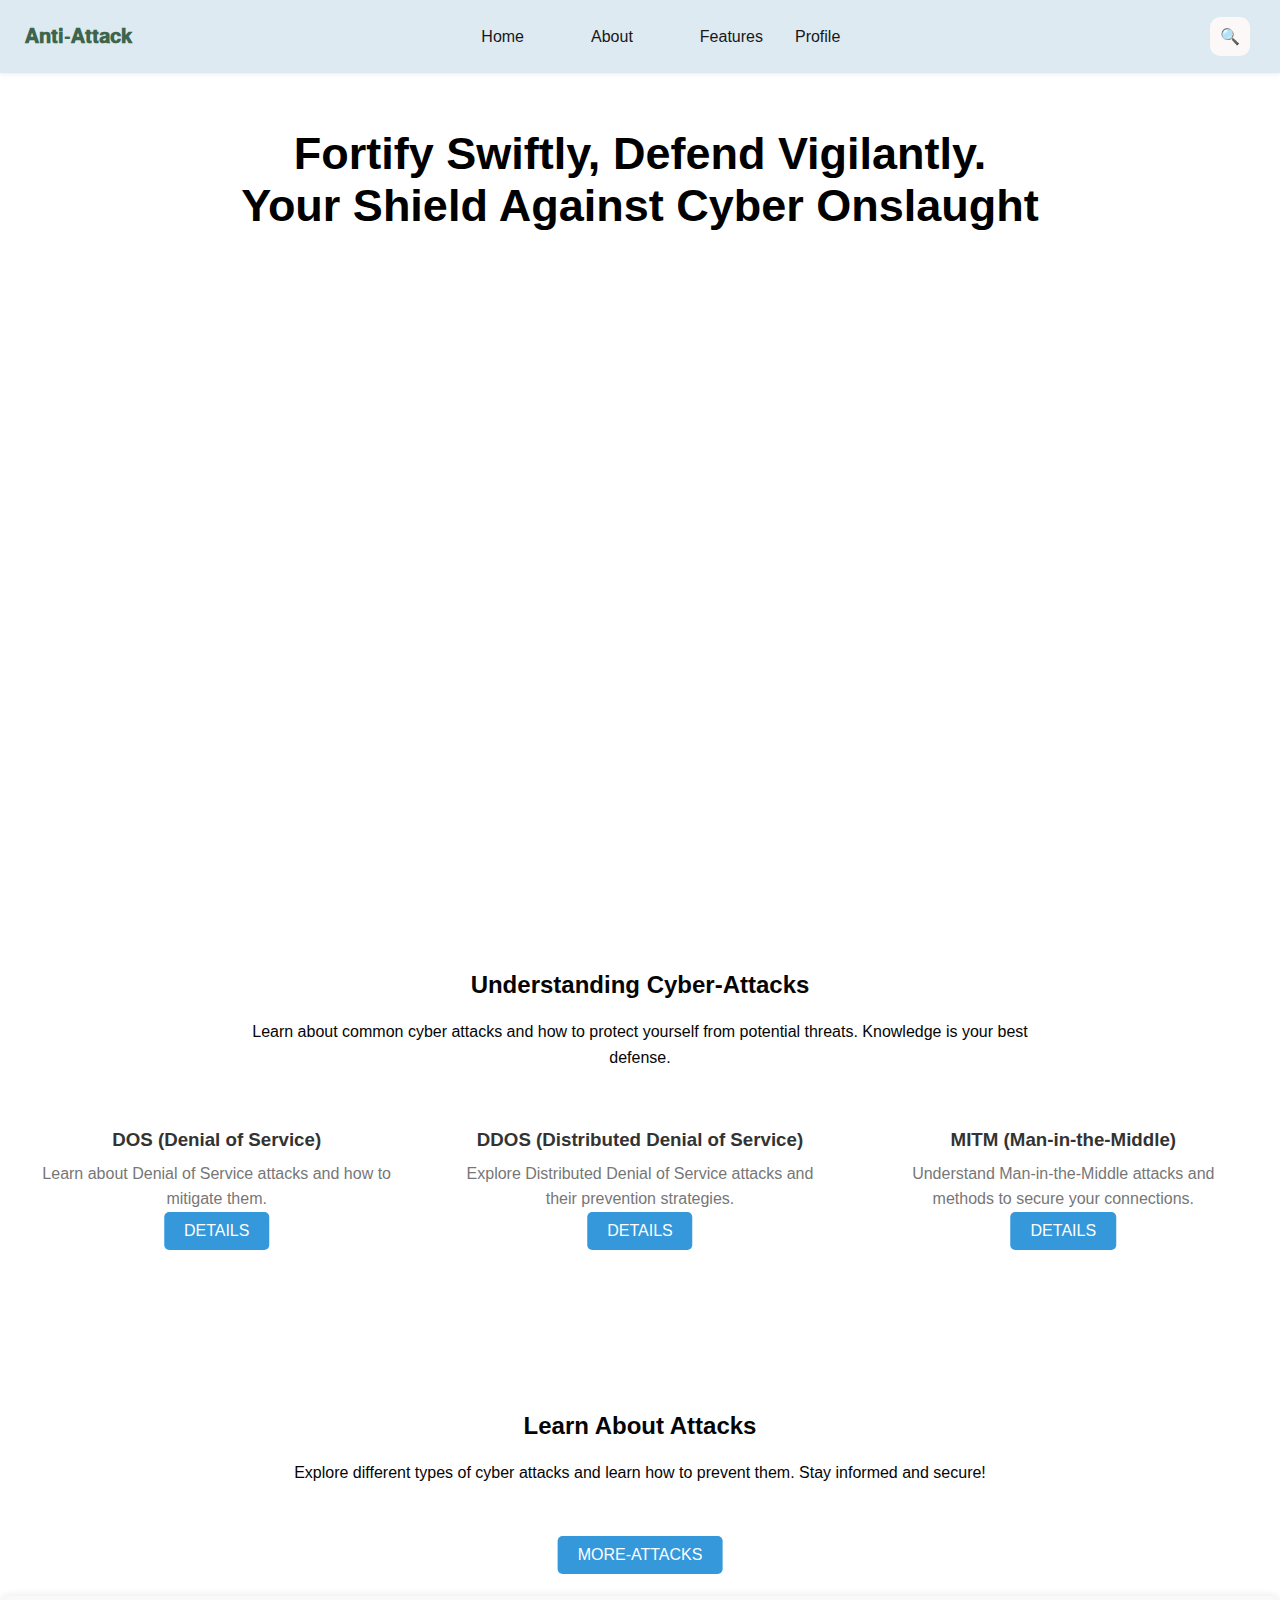
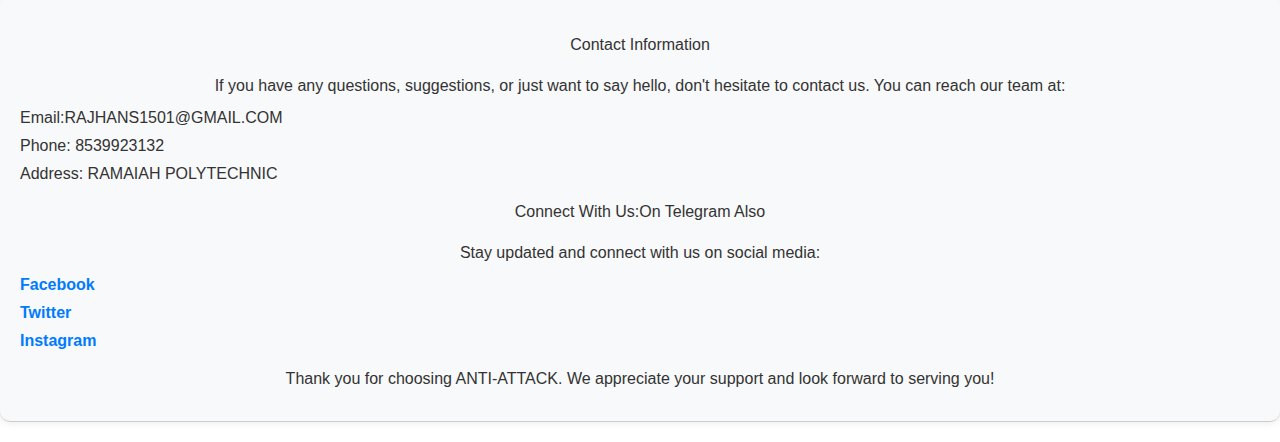
<file: index.html>
<!DOCTYPE html>
<html lang="en">
<head>
    <meta charset="UTF-8">
    <meta name="viewport" content="width=device-width, initial-scale=1.0">
    <link rel="stylesheet" href="index.css">
    <title>Your Website Title</title>
</head>
<body>

    <div class="container">
        <div class="navbar">
            <div class="brand">𝐀𝐧𝐭𝐢-𝐀𝐭𝐭𝐚𝐜𝐤</div>
            <div class="links">
                <a href="index.html">Home</a>
                <a href="about-us.html">About</a>


                 <div class="dropdown">
                    <button class="dropbtn">Features</button>
                    <div class="dropdown-content">
                        <a href="report.html">Report-Attack</a>
                        <a href="#">Firewall Scan</a>
                        <a href="contact.html">Contact</a>
                    </div>
                </div>

                <a href="">Profile</a>
            </div>
            <div class="search-container">
                <input type="text" class="search-input" placeholder="Search..." id="searchInput">
                <div class="search-icon" onclick="toggleSearch()">&#128269;</div>
            </div>
        </div>
            <div class="image-description">
                <p style="font-size: 45px; font-weight: bold;color: black;"(0 100% 0%)">Fortify Swiftly, Defend Vigilantly.<br> Your Shield Against Cyber Onslaught</p>
            </div>
        </div>
    </div>
    <iframe src="https://www.virustotal.com/gui/home/upload" width="100%" height="600px" frameborder="0"></iframe>



<section class="attack-section">
    <h2>Understanding Cyber-Attacks</h2>
    <p>Learn about common cyber attacks and how to protect yourself from potential threats. Knowledge is your best defense.</p>


<div class="attack-examples-container">

    <div class="attack-example">
        <h3>DOS (Denial of Service)</h3>
        <p>Learn about Denial of Service attacks and how to mitigate them.</p>
        <button class="learn-more-btn" onclick="window.location.href='DoS.html'">DETAILS</button>
    </div>

    <div class="attack-example">
        <h3>DDOS (Distributed Denial of Service)</h3>
        <p>Explore Distributed Denial of Service attacks and their prevention strategies.</p>
        <button class="learn-more-btn" onclick="window.location.href='DDos.html'">DETAILS</button>
    </div>

    <div class="attack-example">
        <h3>MITM (Man-in-the-Middle)</h3>
        <p>Understand Man-in-the-Middle attacks and methods to secure your connections.</p>
        <button class="learn-more-btn" onclick="window.location.href='  MITM.html'">DETAILS</button>
    </div>

</div>

    </div>
</section>


<section class="attack-section">
    <h2>Learn About Attacks</h2>
    <p>Explore different types of cyber attacks and learn how to prevent them. Stay informed and secure!</p>

    <div class="attack-example-container">
    </div>

    <button class="learn-more-btn" onclick="window.location.href='Work.html'">MORE-ATTACKS</button>
</section>


<section id="about" class="about-section">
    <p>Contact Information</p>
    <p>If you have any questions, suggestions, or just want to say hello, don't hesitate to contact us. You can reach our team at:</p>
    
    <ul>
        <li>Email:RAJHANS1501@GMAIL.COM</li>
        <li>Phone: 8539923132</li>  
        <li>Address: RAMAIAH POLYTECHNIC </li>
    </ul>

    <p>Connect With Us:On Telegram Also</p>
    <p>Stay updated and connect with us on social media:</p>
    
    <ul>
        <li><a href="[Link to Facebook]">Facebook</a></li>
        <li><a href="[Link to Twitter]">Twitter</a></li>
        <li><a href="[Link to Instagram]">Instagram</a></li>
    </ul>

    <p>Thank you for choosing ANTI-ATTACK. We appreciate your support and look forward to serving you!</p>
</section>
<script>
    function toggleSearch() {
        var searchInput = document.getElementById("searchInput");
        searchInput.style.display = (searchInput.style.display === "none" || searchInput.style.display === "") ? "block" : "none";
    }
</script>
</body>
</html>
</file>
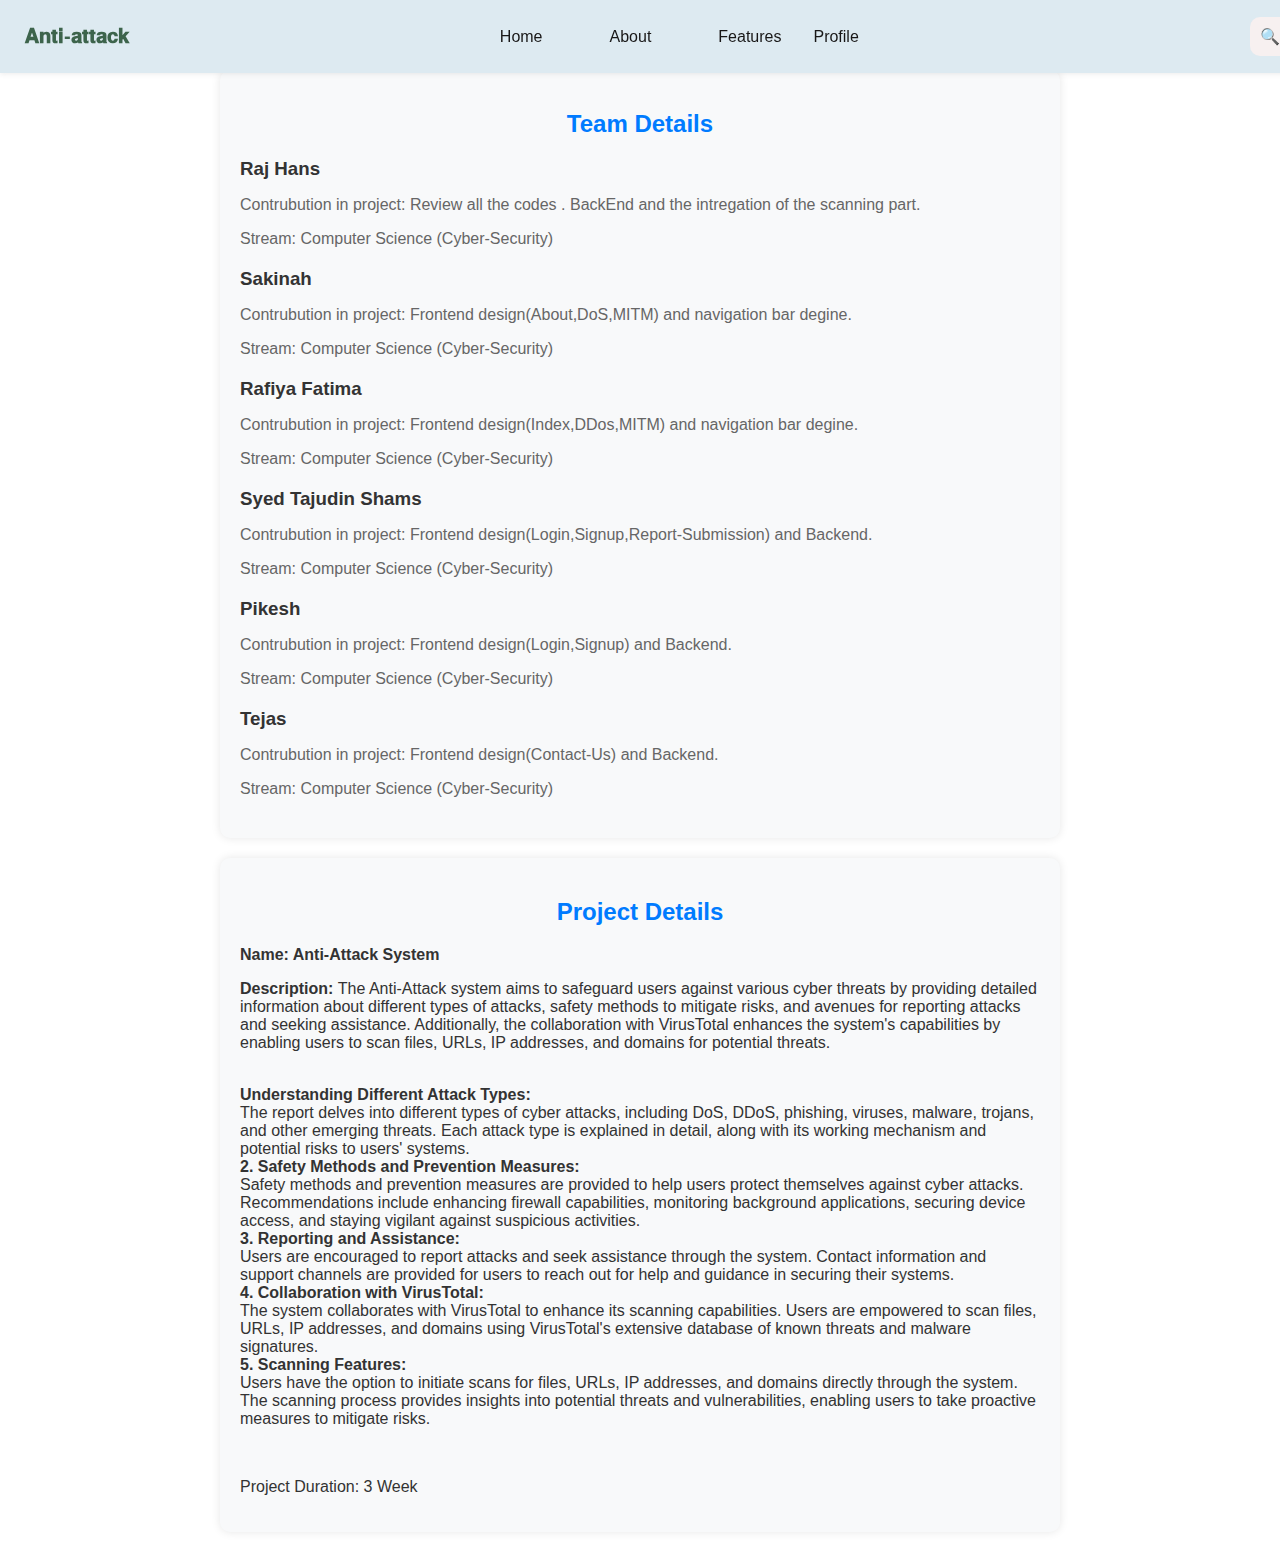
<file: about-us.html>
<!DOCTYPE html>
<html lang="en">
<head>
    <meta charset="UTF-8">
    <meta name="viewport" content="width=device-width, initial-scale=1.0">
    <title>Team & Project Review</title>
    <style>
body, html {
    margin: 0;
    padding: 0;
    font-family: Arial, sans-serif;
}

.container {
    width: 100%;
    max-width: 1200px;
    margin: 0 auto;
    padding: 0 20px;
}

.navbar {
    position: fixed;
    top: 0;
    left: 0;
    width: 100%;
    z-index: 1000;
    background-color: #ddeaf1;
    padding: 10px;
    box-shadow: 0px 1px 5px rgba(66, 65, 65, 0.1);
    display: flex;
    justify-content: space-between;
    align-items: center;
}

.brand {
    padding: 15px;
    color: #3d644c;
    font-size: 20px;
    font-weight: bold;
    text-decoration: none;
    margin-right: 20px;
}

.links {
    display: flex;
}

.links a {
    color: #181717;
    text-align: center;
    padding: 14px 16px;
    text-decoration: none;
    margin-right: 35px;
}

.links a:hover {
    background-color: #a19e9e;
    color: black;
}

.search-container {
    display: flex;
    align-items: center;
}

.search-icon {
    cursor: pointer;
    padding: 10px;
    background: #f7f0f0;
    color: #f2f2f2;
    border: none;
    border-radius: 10px;
    margin-left: 20px;
}

.search-input {
    display: none;
    padding: 10px;
    width: 150px;
    border: none;
    border-radius: 5px;
}

        .team-box {
            background-color: #f8f9fa;
            border-radius: 10px;
            padding: 20px;
            margin: 20px auto;
            max-width: 800px;
            box-shadow: 0 0 10px rgba(0, 0, 0, 0.1);
            margin-top: 70px;
        }

        .team-box h2 {
            margin-bottom: 20px;
            text-align: center;
            color: #007bff;
        }

        .team-member {
            margin-bottom: 20px;
        }

        .team-member h3 {
            margin-bottom: 10px;
            color: #333;
        }

        .team-member p {
            color: #666;
        }

        .project-details {
            background-color: #f8f9fa;
            border-radius: 10px;
            padding: 20px;
            margin: 20px auto;
            max-width: 800px;
            box-shadow: 0 0 10px rgba(0, 0, 0, 0.1);
        }

        .project-details h2 {
            margin-bottom: 20px;
            text-align: center;
            color: #007bff;
        }

        .project-details p {
            color: #333;
        }

        .dropdown {
    position: relative;
    display: inline-block;
}

.dropbtn {
    background-color: transparent;
    color: #181717;
    padding: 14px 16px;
    font-size: 16px;
    border: none;
    cursor: pointer;
}

.dropdown-content {
    display: none;
    position: absolute;
    background-color: #f9f9f9;
    min-width: 160px;
    box-shadow: 0px 8px 16px 0px rgba(0,0,0,0.2);
    z-index: 1;
}

.dropdown-content a {
    color: #181717;
    padding: 12px 16px;
    text-decoration: none;
    display: block;
}

.dropdown-content a:hover {
    background-color: #f1f1f1;
}

.dropdown:hover .dropdown-content {
    display: block;
}

.dropdown:hover .dropbtn {
    background-color: #a19e9e;
    color: black;
}

    </style>
</head>
<body>
    <div class="container">
        <div class="navbar">
            <div class="brand">𝐀𝐧𝐭𝐢-𝐚𝐭𝐭𝐚𝐜𝐤</div>
            <div class="links">
                <a href="index.html">Home</a>
                <a href="about-us.html">About</a>
                <div class="dropdown">
                        <button class="dropbtn">Features</button>
                        <div class="dropdown-content">
                            <a href="report.html">Report-Attack</a>
                            <a href="#">Firewall Scan</a>
                            <a href="contact.html">Contact</a>
                        </div>
                    </div>
                <a href="">Profile</a>
            </div>
            <div class="search-container">
                <div class="search-icon" onclick="toggleSearch()">&#128269;</div>
                <input type="text" class="search-input" placeholder="Search..." id="searchInput">
            </div>
        </div>
    </div>

    <div class="container">
        <div class="team-box">
            <h2>Team Details</h2>

            <div class="team-member">
                <h3>Raj Hans</h3>
                <p>Contrubution in project: Review all the codes . BackEnd and the intregation of the scanning part.</p>
                <p>Stream: Computer Science (Cyber-Security)</p>
            </div>

            <div class="team-member">
                <h3>Sakinah </h3>
                <p>Contrubution in project: Frontend design(About,DoS,MITM) and navigation bar degine.</p>
                <p>Stream: Computer Science (Cyber-Security)</p>
            </div>
            <div class="team-member">
                <h3>Rafiya Fatima</h3>
                <p>Contrubution in project: Frontend design(Index,DDos,MITM) and navigation bar degine.</p>
                <p>Stream: Computer Science (Cyber-Security)</p>
            </div>
            <div class="team-member">
                <h3>Syed Tajudin Shams</h3>
                <p>Contrubution in project: Frontend design(Login,Signup,Report-Submission) and Backend.</p>
                <p>Stream: Computer Science (Cyber-Security)</p>
            </div>

            <div class="team-member">
                <h3>Pikesh</h3>
                <p>Contrubution in project: Frontend design(Login,Signup) and Backend.</p>
                <p>Stream: Computer Science (Cyber-Security)</p>
            </div>

            <div class="team-member">
                <h3>Tejas</h3>
                <p>Contrubution in project: Frontend design(Contact-Us) and Backend.</p>
                <p>Stream: Computer Science (Cyber-Security)</p>
            </div>
            <!-- Add more team members as needed -->
        </div>

        <div class="project-details">
            <h2>Project Details</h2>
            <p><strong> Name: Anti-Attack System</p></strong>
            <p><strong> Description: </strong> The Anti-Attack system aims to safeguard users against various cyber threats by providing detailed information about different types of attacks, safety methods to mitigate risks, and avenues for reporting attacks and seeking assistance. Additionally, the collaboration with VirusTotal enhances the system's capabilities by enabling users to scan files, URLs, IP addresses, and domains for potential threats.</p>
            <p>
                <br><strong> Understanding Different Attack Types:</strong><br>

                The report delves into different types of cyber attacks, including DoS, DDoS, phishing, viruses, malware, trojans, and other emerging threats.
                Each attack type is explained in detail, along with its working mechanism and potential risks to users' systems.
               <br><strong> 2. Safety Methods and Prevention Measures: </strong><br>
                
                Safety methods and prevention measures are provided to help users protect themselves against cyber attacks.
                Recommendations include enhancing firewall capabilities, monitoring background applications, securing device access, and staying vigilant against suspicious activities.
              <br> <strong> 3. Reporting and Assistance: </strong><br>
                
                Users are encouraged to report attacks and seek assistance through the system.
                Contact information and support channels are provided for users to reach out for help and guidance in securing their systems.
               <br><strong> 4. Collaboration with VirusTotal: </strong><br>
                
                The system collaborates with VirusTotal to enhance its scanning capabilities.
                Users are empowered to scan files, URLs, IP addresses, and domains using VirusTotal's extensive database of known threats and malware signatures.
              <br> <strong >5. Scanning Features:</strong><br>
                
                Users have the option to initiate scans for files, URLs, IP addresses, and domains directly through the system.
                The scanning process provides insights into potential threats and vulnerabilities, enabling users to take proactive measures to mitigate risks.</p>
           <br> <p>Project Duration: 3 Week</p>
        </div>
    </div>

    <script>
        function toggleSearch() {
            var searchInput = document.getElementById("searchInput");
            searchInput.style.display = (searchInput.style.display === "none" || searchInput.style.display === "") ? "block" : "none";
        }
    </script>
</body>
</html>
</file>
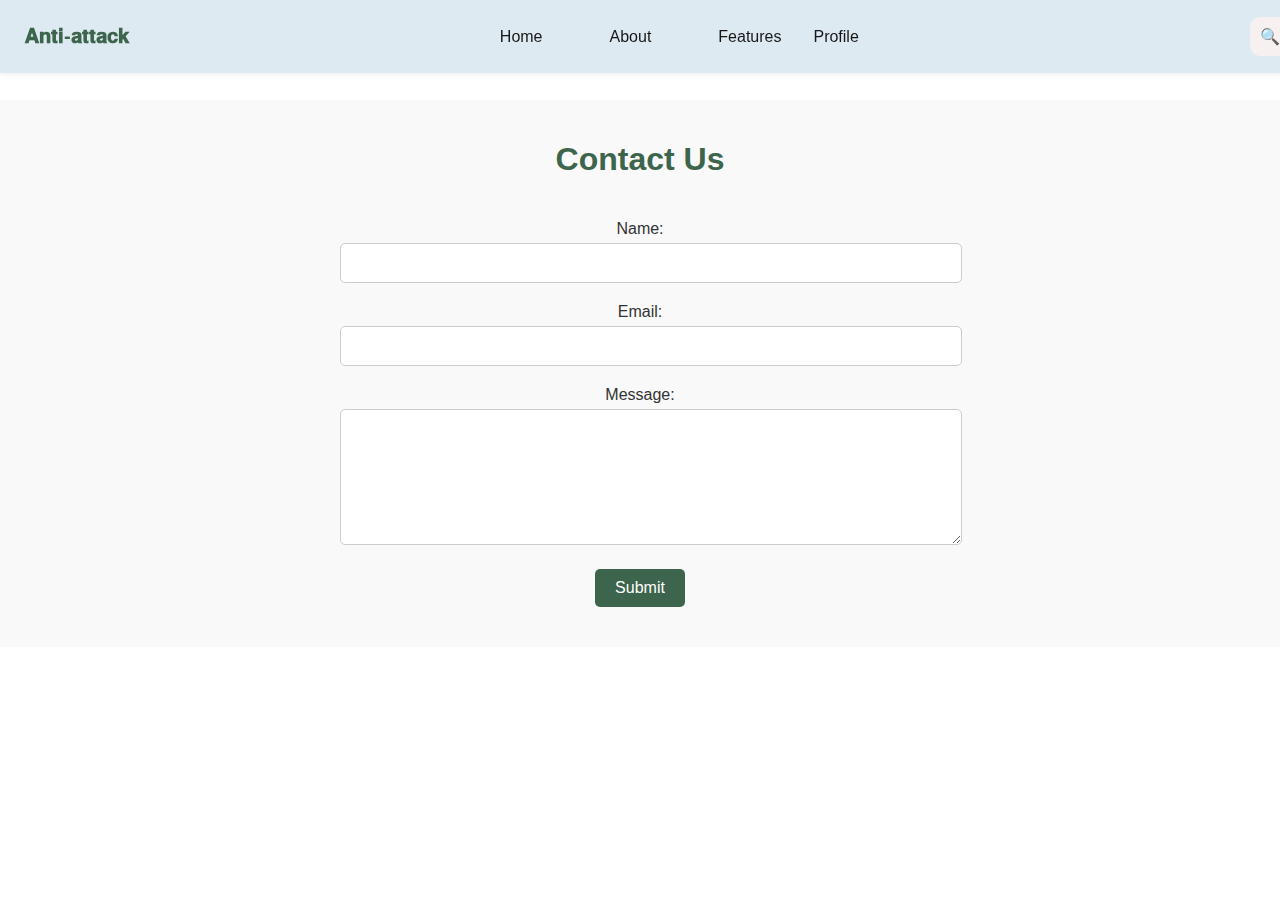
<file: contact.html>
<!DOCTYPE html>
<html lang="en">
<head>
    <meta charset="UTF-8">
    <meta name="viewport" content="width=device-width, initial-scale=1.0">
    <title>Contact Us</title>
    <link rel="stylesheet" href="contact.css">
</head>
<body>
    <div class="container">
        <div class="navbar">
            <div class="brand">𝐀𝐧𝐭𝐢-𝐚𝐭𝐭𝐚𝐜𝐤</div>
            <div class="links">
                <a href="index.html">Home</a>
                <a href="about-us.html">About</a>
                <div class="dropdown">
                    <button class="dropbtn">Features</button>
                    <div class="dropdown-content">
                        <a href="report.html">Report-Attack</a>
                        <a href="#">Feature 2</a>
                        <a href="contact.html">Contact</a>
                    </div>
                </div>
                <a href="">Profile</a>
            </div>
            <div class="search-container">
                <div class="search-icon" onclick="toggleSearch()">&#128269;</div>
                <input type="text" class="search-input" placeholder="Search..." id="searchInput">
            </div>
        </div>
    </div>

    <div class="contact-container">
        <h1>Contact Us</h1>
        <form action="#" method="post" class="contact-form">
            <div class="form-group">
                <label for="name">Name:</label>
                <input type="text" id="name" name="name" required>
            </div>
            <div class="form-group">
                <label for="email">Email:</label>
                <input type="email" id="email" name="email" required>
            </div>
            <div class="form-group">
                <label for="message">Message:</label>
                <textarea id="message" name="message" rows="6" required></textarea>
            </div>
            <button type="submit" class="submit-btn">Submit</button>
        </form>
    </div>

    <script>
        function toggleSearch() {
            var searchInput = document.getElementById("searchInput");
            searchInput.style.display = (searchInput.style.display === "none" || searchInput.style.display === "") ? "block" : "none";
        }
    </script>
</body>
</html>
</file>
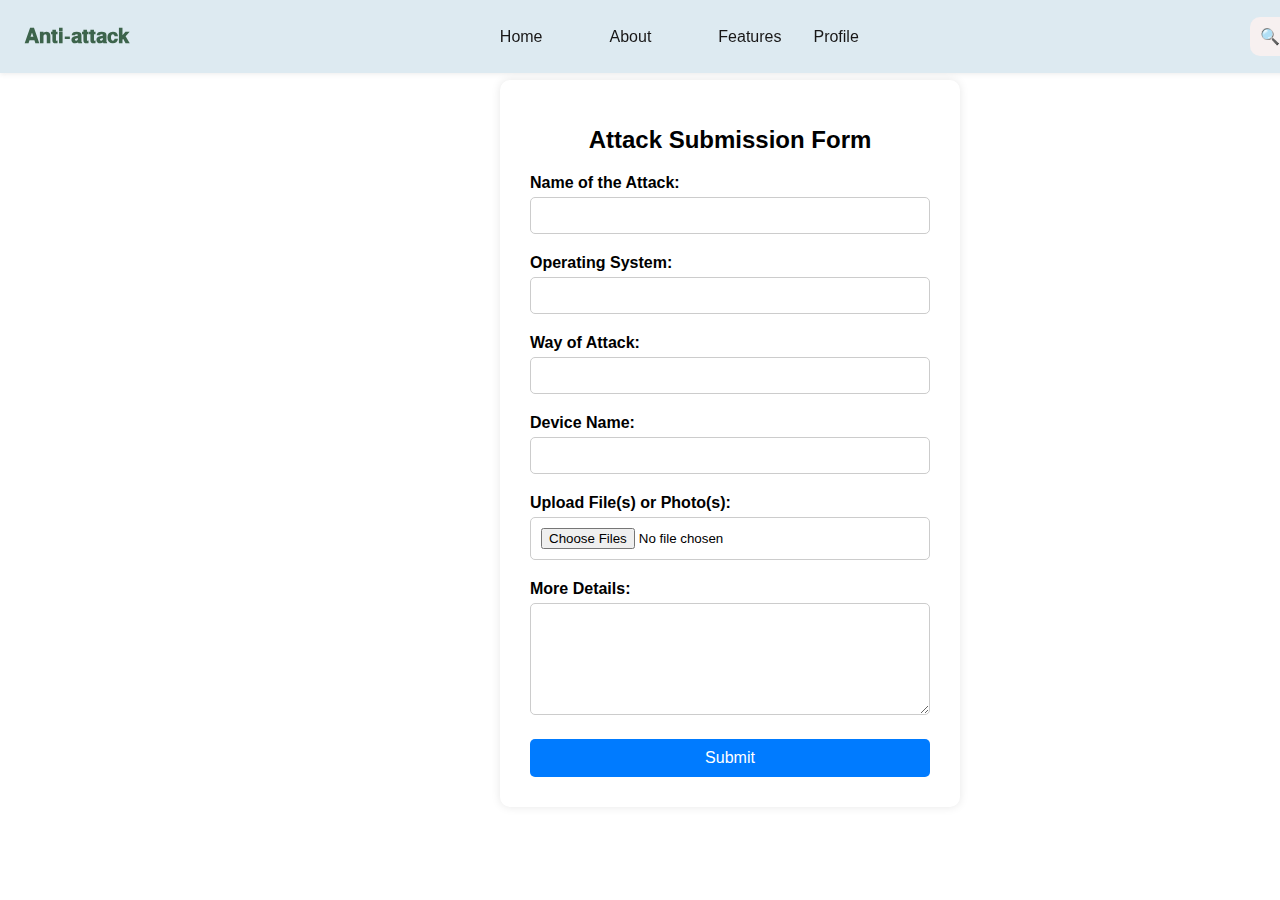
<file: report.html>
<!DOCTYPE html>
<html lang="en">
<head>
    <meta charset="UTF-8">
    <meta name="viewport" content="width=device-width, initial-scale=1.0">
    <link rel="stylesheet" href="report.css">
    <title>Your Website Title</title>
</head>
<body>
    <div class="container">
        <div class="navbar">
            <div class="brand">𝐀𝐧𝐭𝐢-𝐚𝐭𝐭𝐚𝐜𝐤</div>
            <div class="links">
                <a href="index.html">Home</a>
                <a href="about-us.html">About</a>
                <div class="dropdown">
                    <button class="dropbtn">Features</button>
                    <div class="dropdown-content">
                        <a href="report.html">Report-Attack</a>
                        <a href="#">Feature 2</a>
                        <a href="contact.html">Contact</a>
                    </div>
                </div>
                <a href="">Profile</a>
            </div>
            <div class="search-container">
                <div class="search-icon" onclick="toggleSearch()">&#128269;</div>
                <input type="text" class="search-input" placeholder="Search..." id="searchInput">
            </div>
        </div>
    </div>

    <div class="form-container">
        <h1>Attack Submission Form</h1>
        <form action="submit.php" method="post" enctype="multipart/form-data">
            <div class="form-group">
                <label for="name">Name of the Attack:</label>
                <input type="text" id="name" name="name" required>
            </div>
            <div class="form-group">
                <label for="os">Operating System:</label>
                <input type="text" id="os" name="os" required>
            </div>
            <div class="form-group">
                <label for="way">Way of Attack:</label>
                <input type="text" id="way" name="way" required>
            </div>
            <div class="form-group">
                <label for="device">Device Name:</label>
                <input type="text" id="device" name="device" required>
            </div>
            <div class="form-group">
                <label for="files">Upload File(s) or Photo(s):</label>
                <input type="file" id="files" name="files[]" multiple accept="image/*, .pdf, .docx">
            </div>
            <div class="form-group">
                <label for="details">More Details:</label>
                <textarea id="details" name="details" rows="6"></textarea>
            </div>
            <button type="submit">Submit</button>
        </form>
    </div>

    <script>
        function toggleSearch() {
            var searchInput = document.getElementById("searchInput");
            searchInput.style.display = (searchInput.style.display === "none" || searchInput.style.display === "") ? "block" : "none";
        }
    </script>
</body>
</html>
</file>
<file: index.css>
body, html {
    margin: 0;
    padding: 0;
    font-family: Arial, sans-serif;
}

.container {
    min-height: auto;
    display: flex;
    flex-direction: column;
}

.navbar {
    background-color: #ddeaf1;
    padding: 10px;
    box-shadow: 0px 1px 5px rgba(66, 65, 65, 0.1);
    display: flex;
    justify-content: space-between;
    align-items: center;
}

.brand {
    padding: 15px;
    color: #3d644c;
    font-size: 20px;
    font-weight: bold;
    text-decoration: none;
    margin-right: 20px;
}

.links {
    display: flex;
}

.links a {
    color: #181717;
    text-align: center;
    padding: 14px 16px;
    text-decoration: none;
    margin-right: 35px;
}

.links a:hover {
    background-color: #a19e9e;
    color: black;
}

.search-container {
    display: flex;
    align-items: center;
    margin-right: 20px; /* Align search to the right */
}

.search-icon {
    cursor: pointer;
    padding: 10px;
    background: #fcf8f8;
    color: #131111;
    border: none;
    border-radius: 10px;
    margin-left: 20px;
}

.search-input {
    display: none;
    padding: 10px;
    width: 120px;
    border: none;
    border-radius: 5px;
}


.profile-container {
    margin-left: auto;
}

.profile-pic {
    border-radius: 50%;
    width: 40px;
    height: 40px;
    object-fit: cover;
}

.animated-image {
    text-align: center;
    margin: 0 auto;
    overflow: hidden;
}

.animated-image img {
    max-width: 35%;
    height: auto;
    border-radius: 10px;
    transform: scale(1);
    transition: transform 0.5s ease-in-out;
    margin: 0 auto;
    margin-right: -350px;
}

.animated-image img:hover {
    transform: scale(1.1);
}

.image-description {
    text-align: center;
    margin-top: 10px;
    color: #555;
}

.learn-more-btn {
    position: absolute;
    bottom: 10px;
    left: 50%;
    transform: translateX(-50%);
    padding: 10px 20px;
    background-color: rgba(52, 152, 219, 0.8);
    color: #0c0b0b;
    border: none;
    border-radius: 5px;
    cursor: pointer;
    font-size: 16px;
}

.learn-more-btn:hover {
    background-color: rgba(41, 128, 185, 0.8);
    color: #fff;
}



.attack-examples-container {
    display: flex;
    justify-content: space-between;
}

.attack-example {
    background-color: rgba(255, 255, 255, 0.8);
    border-radius: 10px;
    background-color: transparent;
    padding: 20px;
    width: calc(33.33% - 20px);
    box-sizing: border-box;
    margin-bottom: 20px;
}

.learn-more-btn {
    background-color: #3498db;
    color: #fff;
    border: none;
    border-radius: 5px;
    padding: 10px 15px;
    cursor: pointer;
}

.learn-more-btn:hover {
    background-color: #2980b9;
    color: #fff;
}

.attack-section {
    text-align: center;
    padding: 50px 20px;
    background-color: transparent;
    color: #fff;
    border-radius: 10px;
    margin: 20px 0;
}

.attack-section:hover {
    background-color: rgba(0, 0, 0, 0.3);
    transform: scale(1.05);
}

.attack-section h2 {
    margin-bottom: 20px;
}

.attack-section p {
    max-width: 800px;
    margin: 0 auto 20px;
    line-height: 1.6;
}

.attack-example-container {
    display: flex;
    justify-content: space-between;
    align-items: flex-start;
    margin: 20px 0;
}

.attack-example {
    text-align: center;
    padding: 20px;
    background-color: rgba(255, 255, 255, 0.8);
    border-radius: 10px;
    flex-grow: 1;
    max-width: calc(33.3333% - 20px);
    overflow: hidden;
    position: relative;
    transition: background-color 0.3s, transform 0.3s;
    margin-right: 20px;
}

.attack-example:last-child {
    margin-right: 0;
}

.attack-example:hover {
    background-color: rgba(229, 240, 241, 0.6);
    transform: scale(1.05);
}

.attack-example h3 {
    margin-bottom: 10px;
    color: #333;
}

.attack-example p {
    color: #555;
    opacity: 0.8;
}

.attack-example:hover p {
    opacity: 1;
}

.attack-section {
    position: relative;
    text-align: center;
    padding: 50px 20px;
    background-color: transparent;
    color: #050505;
    border-radius: 10px;
    margin: 20px 0;
}

.attack-section:hover {
    background-color: rgba(0, 0, 0, 0.3);
    transform: scale(1.05);
}

.attack-section h2 {
    margin-bottom: 20px;
}

.attack-section p {
    max-width: 800px;
    margin: 0 auto 20px;
    line-height: 1.6;
}

.SCANNING-btn {
    position: absolute;
    bottom: 10px;
    left: 50%;
    transform: translateX(-50%);
    padding: 10px 20px;
    background-color: #3498db;
    color: #fff;
    border: none;
    border-radius: 5px;
    cursor: pointer;
    font-size: 16px;
}

.SCANNING-btn:hover {
    background-color: #2980b9;
    color: #fff;
}

.SCAN-btn {
    position: absolute;
    bottom: 0px;
    left: 50%;
    transform: translateX(-50%);
    padding: 10px 20px;
    background-color: #3498db;
    color: #fff;
    border: none;
    border-radius: 5px;
    cursor: pointer;
    font-size: 16px;
}

.SCAN-btn:hover {
    background-color: #2980b9;
    color: #fff;
}

.learn-more-btn {
    position: absolute;
    bottom: 2px;
    left: 50%;
    transform: translateX(-50%);
    padding: 10px 20px;
    background-color: #3498db;
    color: #fff;
    border: none;
    border-radius: 5px;
    cursor: pointer;
    font-size: 16px;
}

.learn-more-btn:hover {
    background-color: #2980b9;
    color: #fff;
}
.about-section {
    text-align: center; /* Center-align text content */
    padding: 20px;
    background-color: #f8f9fa; /* Light gray background color */
    color: #333; /* Text color */
    border-radius: 10px;
    margin: 20px auto; /* Center the section horizontally */
    box-shadow: 0px 0px 10px rgba(0, 0, 0, 0.1); /* Add a subtle shadow */
}

.about-section h2 {
    margin-bottom: 20px;
    color: #007bff; /* Heading color */
}

.about-section p {
    line-height: 1.6;
    margin-bottom: 10px;
}

.about-section ul {
    list-style-type: none;
    padding: 0;
    margin-top: 0;
    text-align: left; /* Align list items to the left */
}

.about-section ul li {
    margin-bottom: 10px;
}

.about-section a {
    color: #007bff; /* Link color */
    text-decoration: none;
    font-weight: bold;
}

/* Add horizontal lines between sections */
.about-section:not(:last-child) {
    border-bottom: 1px solid #ccc; /* Add horizontal line */
    padding-bottom: 20px; /* Add space between sections */
}


.switch {
    position: relative;
    display: inline-block;
    width: 40px;
    height: 20px;
}

.switch input {
    display: none;
}

.slider {
    position: absolute;
    cursor: pointer;
    top: 0;
    left: 0;
    right: 0;
    bottom: 0;
    background-color: #ccc;
    -webkit-transition: .4s;
    transition: .4s;
    border-radius: 20px;
}

.slider:before {
    position: absolute;
    content: "";
    height: 16px;
    width: 16px;
    left: 2px;
    bottom: 2px;
    background-color: white;
    -webkit-transition: .4s;
    transition: .4s;
    border-radius: 50%;
}

input:checked + .slider {
    background-color: #2196F3;
}

input:focus + .slider {
    box-shadow: 0 0 1px #2196F3;
}

input:checked + .slider:before {
    -webkit-transform: translateX(20px);
    -ms-transform: translateX(20px);
    transform: translateX(20px);
}

.dropdown {
    position: relative;
    display: inline-block;
}

.dropbtn {
    background-color: transparent;
    color: #181717;
    padding: 14px 16px;
    font-size: 16px;
    border: none;
    cursor: pointer;
}

.dropdown-content {
    display: none;
    position: absolute;
    background-color: #f9f9f9;
    min-width: 160px;
    box-shadow: 0px 8px 16px 0px rgba(0,0,0,0.2);
    z-index: 1;
}

.dropdown-content a {
    color: #181717;
    padding: 12px 16px;
    text-decoration: none;
    display: block;
}

.dropdown-content a:hover {
    background-color: #f1f1f1;
}

.dropdown:hover .dropdown-content {
    display: block;
}

.dropdown:hover .dropbtn {
    background-color: #a19e9e;
    color: black;
}
</file>
<file: contact.css>
body, html {
    margin: 0;
    padding: 0;
    font-family: Arial, sans-serif;
}

.container {
    width: 100%;
    max-width: 1200px;
    margin: 0 auto;
    padding: 0 20px;
}

.navbar {
    position: fixed;
    top: 0;
    left: 0;
    width: 100%;
    z-index: 1000;
    background-color: #ddeaf1;
    padding: 10px;
    box-shadow: 0px 1px 5px rgba(66, 65, 65, 0.1);
    display: flex;
    justify-content: space-between;
    align-items: center;
}

.brand {
    padding: 15px;
    color: #3d644c;
    font-size: 20px;
    font-weight: bold;
    text-decoration: none;
    margin-right: 20px;
}

.links {
    display: flex;
}

.links a {
    color: #181717;
    text-align: center;
    padding: 14px 16px;
    text-decoration: none;
    margin-right: 35px;
}

.links a:hover {
    background-color: #a19e9e;
    color: black;
}

.search-container {
    display: flex;
    align-items: center;
}

.search-icon {
    cursor: pointer;
    padding: 10px;
    background: #f7f0f0;
    color: #f2f2f2;
    border: none;
    border-radius: 10px;
    margin-left: 20px;
}

.search-input {
    display: none;
    padding: 10px;
    width: 150px;
    border: none;
    border-radius: 5px;
}

.dropdown {
    position: relative;
    display: inline-block;
}

.dropbtn {
    background-color: transparent;
    color: #181717;
    padding: 14px 16px;
    font-size: 16px;
    border: none;
    cursor: pointer;
}

.dropdown-content {
    display: none;
    position: absolute;
    background-color: #f9f9f9;
    min-width: 160px;
    box-shadow: 0px 8px 16px 0px rgba(0, 0, 0, 0.2);
    z-index: 1;
}

.dropdown-content a {
    color: #181717;
    padding: 12px 16px;
    text-decoration: none;
    display: block;
}

.dropdown-content a:hover {
    background-color: #f1f1f1;
}

.dropdown:hover .dropdown-content {
    display: block;
}

.dropdown:hover .dropbtn {
    background-color: #a19e9e;
    color: black;
}

.contact-container {
    margin-top: 100px;
    padding: 20px;
    background-color: #f9f9f9;
    text-align: center;
}

.contact-container h1 {
    color: #3d644c;
}

.contact-form {
    max-width: 600px;
    margin: 0 auto;
    padding: 20px;
}

.form-group {
    margin-bottom: 20px;
}

.form-group label {
    display: block;
    margin-bottom: 5px;
    color: #333;
}

.form-group input,
.form-group textarea {
    width: 100%;
    padding: 10px;
    border: 1px solid #ccc;
    border-radius: 5px;
    font-size: 16px;
}

.submit-btn {
    background-color: #3d644c;
    color: #fff;
    padding: 10px 20px;
    border: none;
    border-radius: 5px;
    cursor: pointer;
    font-size: 16px;
    transition: background-color 0.3s ease;
}

.submit-btn:hover {
    background-color: #2c4d3a;
}
</file>
<file: report.css>
/* contactus.css */

body, html {
    margin: 0;
    padding: 0;
    font-family: Arial, sans-serif;
}

.container {
    width: 100%;
    max-width: 1200px;
    margin: 0 auto;
    padding: 0 20px;
}

.navbar {
    position: fixed;
    top: 0;
    left: 0;
    width: 100%;
    z-index: 1000; 
    background-color: #ddeaf1;
    padding: 10px;
    box-shadow: 0px 1px 5px rgba(66, 65, 65, 0.1);
    display: flex;
    justify-content: space-between;
    align-items: center;
}

.brand {
    padding: 15px;
    color: #3d644c;
    font-size: 20px;
    font-weight: bold;
    text-decoration: none;
    margin-right: 20px;
}

.links {
    display: flex;
}

.links a {
    color: #181717;
    text-align: center;
    padding: 14px 16px;
    text-decoration: none;
    margin-right: 35px;
}

.links a:hover {
    background-color: #a19e9e;
    color: black;
}

.search-container {
    display: flex;
    align-items: center;
}

.search-icon {
    cursor: pointer;
    padding: 10px;
    background: #f7f0f0;
    color: #f2f2f2;
    border: none;
    border-radius: 10px;
    margin-left: 20px;
}

.search-input {
    display: none;
    padding: 10px;
    width: 150px;
    border: none;
    border-radius: 5px;
}

.form-container {
    margin-top: 80px; /* Adjust as needed to position the form close to the navbar */
    background-color: #fff;
    padding: 30px;
    border-radius: 10px;
    box-shadow: 0px 0px 10px rgba(0, 0, 0, 0.1);
    width: 400px;
    margin-left: 500px;
}

h1 {
    font-size: 24px;
    margin-bottom: 20px;
    text-align: center;
}

.form-group {
    margin-bottom: 20px;
}

label {
    font-weight: bold;
    display: block;
    margin-bottom: 5px;
}

input[type="text"],
input[type="file"],
textarea {
    width: 100%;
    padding: 10px;
    border: 1px solid #ccc;
    border-radius: 5px;
    box-sizing: border-box;
}

textarea {
    resize: vertical;
}

button[type="submit"] {
    background-color: #007bff;
    color: #fff;
    border: none;
    padding: 10px 20px;
    border-radius: 5px;
    cursor: pointer;
    font-size: 16px;
    width: 100%;
    transition: background-color 0.3s ease;
}

button[type="submit"]:hover {
    background-color: #0056b3;
}

/* Dropdown styles */
.dropdown {
    position: relative;
    display: inline-block;
}

.dropbtn {
    background-color: transparent;
    color: #181717;
    padding: 14px 16px;
    font-size: 16px;
    border: none;
    cursor: pointer;
}

.dropdown-content {
    display: none;
    position: absolute;
    background-color: #f9f9f9;
    min-width: 160px;
    box-shadow: 0px 8px 16px 0px rgba(0,0,0,0.2);
    z-index: 1;
}

.dropdown-content a {
    color: #181717;
    padding: 12px 16px;
    text-decoration: none;
    display: block;
}

.dropdown-content a:hover {
    background-color: #f1f1f1;
}

.dropdown:hover .dropdown-content {
    display: block;
}

.dropdown:hover .dropbtn {
    background-color: #a19e9e;
    color: black;
}
</file>
